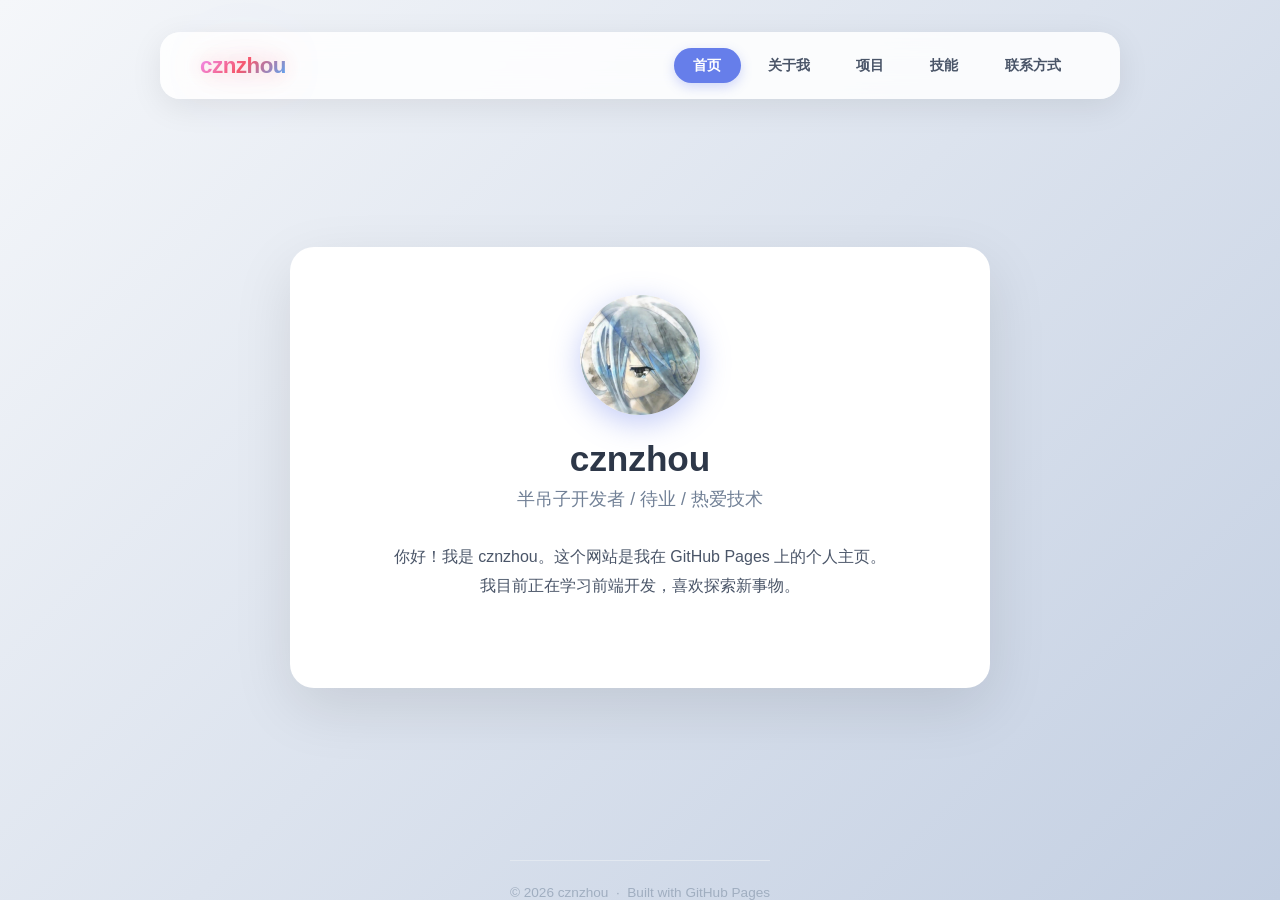
<file: index.html>
<!--
Copyright 2026 cznzhou

Licensed under the Apache License, Version 2.0 (the "License");
you may not use this file except in compliance with the License.
You may obtain a copy of the License at

    http://www.apache.org/licenses/LICENSE-2.0

Unless required by applicable law or agreed to in writing, software
distributed under the License is distributed on an "AS IS" BASIS,
WITHOUT WARRANTIES OR CONDITIONS OF ANY KIND, either express or implied.
See the License for the specific language governing permissions and
limitations under the License.
-->
<!doctype html>
<html lang="zh-CN">
  <head>
    <meta charset="UTF-8" />
    <meta name="viewport" content="width=device-width, initial-scale=1.0" />
    <meta name="description" content="cznzhou 的个人主页 — 半吊子开发者，热爱技术，探索前端开发与网络技术。">
    <meta property="og:title" content="cznzhou - 个人主页">
    <meta property="og:description" content="半吊子开发者，热爱技术，探索前端开发与网络技术。">
    <meta property="og:type" content="website">
    <meta property="og:url" content="https://cznzhou.github.io/">
    <meta property="og:image" content="https://cznzhou.github.io/assets/images/avatar.jpg">
    <title>cznzhou - 个人主页</title>

    <!-- ========== 标准 favicon ========== -->
    <link rel="icon" type="image/x-icon" href="assets/favicon/favicon.ico">
    <link rel="icon" type="image/png" sizes="16x16" href="assets/favicon/favicon-16x16.png">
    <link rel="icon" type="image/png" sizes="32x32" href="assets/favicon/favicon-32x32.png">

    <!-- ========== Apple Touch Icon（手机主屏幕） ========== -->
    <link rel="apple-touch-icon" sizes="180x180" href="assets/favicon/apple-touch-icon.png">

    <!-- 外部样式表 -->
    <link rel="stylesheet" href="assets/css/style.css" />
  </head>
  <body>
    <a class="skip-link" href="#content">跳到主要内容</a>
    <div id="header-container">
      <noscript>
        <header id="header">
          <a id="logo" href="index.html">cznzhou</a>
          <nav id="nav">
            <a href="index.html" class="active" aria-current="page">首页</a>
            <a href="assets/forme.html">关于我</a>
            <a href="assets/projects.html">项目</a>
            <a href="assets/skills.html">技能</a>
            <a href="assets/contact.html">联系方式</a>
          </nav>
        </header>
      </noscript>
    </div>

    <div id="content">
      <div class="card">
        <!-- 头像 -->
        <img src="assets/images/avatar.jpg" alt="cznzhou 的头像" class="avatar" />
        <h1>cznzhou</h1>
        <p class="subtitle">半吊子开发者 / 待业 / 热爱技术</p>
        <p class="bio">
          你好！我是 cznzhou。这个网站是我在 GitHub Pages 上的个人主页。<br />
          我目前正在学习前端开发，喜欢探索新事物。<br />
        </p>
      </div>
    </div>

    <footer class="footer">
      &copy; <span id="year"></span> cznzhou &nbsp;·&nbsp; Built with GitHub Pages
    </footer>
    <script src="assets/js/script.js"></script>
  </body>
</html>
</file>
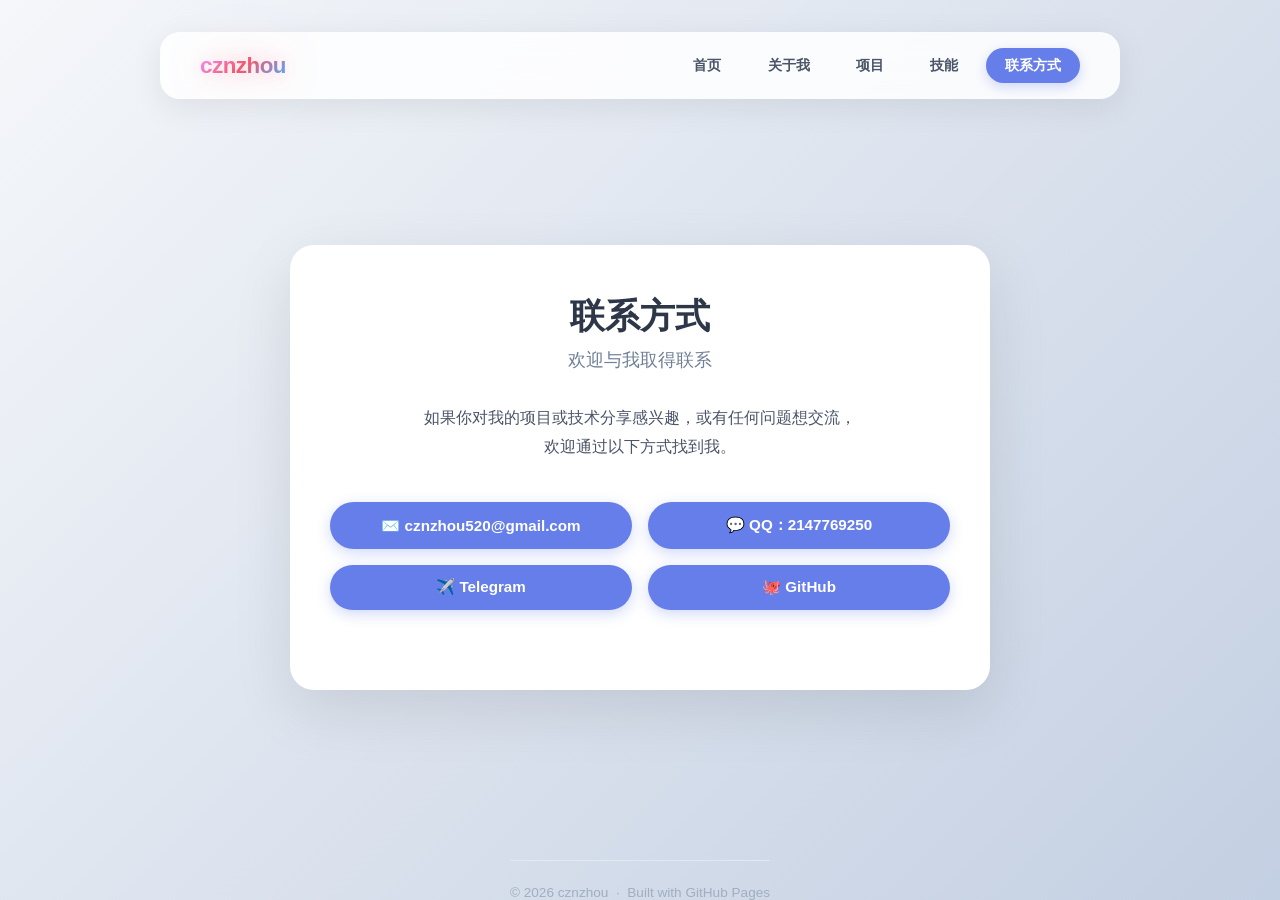
<file: assets/contact.html>
<!--
Copyright 2026 cznzhou

Licensed under the Apache License, Version 2.0 (the "License");
you may not use this file except in compliance with the License.
You may obtain a copy of the License at

    http://www.apache.org/licenses/LICENSE-2.0

Unless required by applicable law or agreed to in writing, software
distributed under the License is distributed on an "AS IS" BASIS,
WITHOUT WARRANTIES OR CONDITIONS OF ANY KIND, either express or implied.
See the License for the specific language governing permissions and
limitations under the License.
-->
<!doctype html>
<html lang="zh-CN">
  <head>
    <meta charset="UTF-8" />
    <meta name="viewport" content="width=device-width, initial-scale=1.0" />
    <meta name="description" content="联系 cznzhou — 邮件、QQ、Telegram、GitHub。">
    <meta property="og:title" content="联系方式 - cznzhou">
    <meta property="og:description" content="通过邮件、QQ、Telegram、GitHub 联系我。">
    <meta property="og:type" content="website">
    <meta property="og:url" content="https://cznzhou.github.io/assets/contact.html">
    <meta property="og:image" content="https://cznzhou.github.io/assets/images/avatar.jpg">
    <title>cznzhou - 联系方式</title>

    <!-- ========== 标准 favicon ========== -->
    <link rel="icon" type="image/x-icon" href="../assets/favicon/favicon.ico">
    <link rel="icon" type="image/png" sizes="16x16" href="../assets/favicon/favicon-16x16.png">
    <link rel="icon" type="image/png" sizes="32x32" href="../assets/favicon/favicon-32x32.png">

    <!-- ========== Apple Touch Icon（手机主屏幕） ========== -->
    <link rel="apple-touch-icon" sizes="180x180" href="../assets/favicon/apple-touch-icon.png">

    <link rel="stylesheet" href="../assets/css/style.css" />
    <style>
      .contact-links {
        display: grid;
        grid-template-columns: 1fr 1fr;
        gap: 1rem;
        margin-bottom: 2rem;
      }
      .contact-links a,
      .contact-links button {
        justify-content: center;
      }
      @media (max-width: 600px) {
        .contact-links {
          grid-template-columns: 1fr;
        }
      }
    </style>
  </head>
  <body>
    <a class="skip-link" href="#content">跳到主要内容</a>
    <div id="header-container">
      <noscript>
        <header id="header">
          <a id="logo" href="../index.html">cznzhou</a>
          <nav id="nav">
            <a href="../index.html">首页</a>
            <a href="../assets/forme.html">关于我</a>
            <a href="../assets/projects.html">项目</a>
            <a href="../assets/skills.html">技能</a>
            <a href="../assets/contact.html" class="active" aria-current="page">联系方式</a>
          </nav>
        </header>
      </noscript>
    </div>

    <div id="content">
      <div class="card">
        <h1>联系方式</h1>
        <p class="subtitle">欢迎与我取得联系</p>

        <p class="bio">
          如果你对我的项目或技术分享感兴趣，或有任何问题想交流，<br />
          欢迎通过以下方式找到我。
        </p>

        <div class="links contact-links">
          <button type="button" class="primary" data-clipboard-text="cznzhou520@gmail.com">
            ✉️ cznzhou520@gmail.com
          </button>
          <button type="button" class="primary" data-clipboard-text="2147769250">
            💬 QQ：2147769250
          </button>
          <a href="https://t.me/cznzhou" target="_blank" rel="noopener noreferrer" class="primary"
            >✈️ Telegram</a
          >
          <a href="https://github.com/cznzhou" target="_blank" rel="noopener noreferrer" class="primary"
            >🐙 GitHub</a
          >
        </div>
      </div>
    </div>

    <footer class="footer">
      &copy; <span id="year"></span> cznzhou &nbsp;·&nbsp; Built with GitHub Pages
    </footer>

    <div id="toast" class="toast">已复制</div>
    <script src="../assets/js/script.js"></script>
  </body>
</html>
</file>
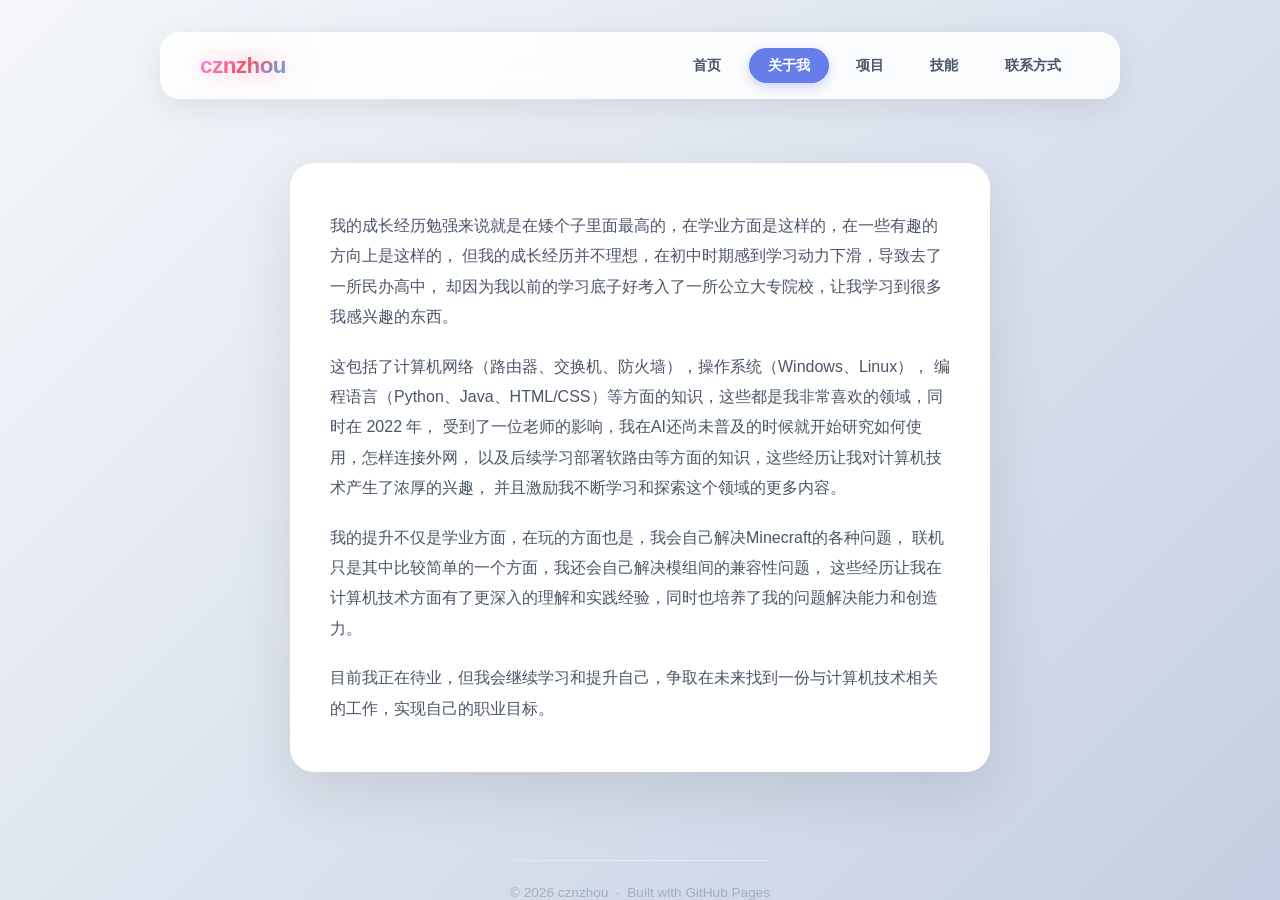
<file: assets/forme.html>
<!--
Copyright 2026 cznzhou

Licensed under the Apache License, Version 2.0 (the "License");
you may not use this file except in compliance with the License.
You may obtain a copy of the License at

    http://www.apache.org/licenses/LICENSE-2.0

Unless required by applicable law or agreed to in writing, software
distributed under the License is distributed on an "AS IS" BASIS,
WITHOUT WARRANTIES OR CONDITIONS OF ANY KIND, either express or implied.
See the License for the specific language governing permissions and
limitations under the License.
-->
<!doctype html>
<html lang="zh-CN">
  <head>
    <meta charset="UTF-8" />
    <meta name="viewport" content="width=device-width, initial-scale=1.0" />
    <meta name="description" content="cznzhou 的成长经历 — 从计算机网络到前端开发的学习之路。">
    <meta property="og:title" content="关于我 - cznzhou">
    <meta property="og:description" content="从计算机网络到前端开发的成长经历。">
    <meta property="og:type" content="profile">
    <meta property="og:url" content="https://cznzhou.github.io/assets/forme.html">
    <meta property="og:image" content="https://cznzhou.github.io/assets/images/avatar.jpg">
    <title>cznzhou - 关于我</title>

    <!-- ========== 标准 favicon ========== -->
    <link rel="icon" type="image/x-icon" href="../assets/favicon/favicon.ico">
    <link rel="icon" type="image/png" sizes="16x16" href="../assets/favicon/favicon-16x16.png">
    <link rel="icon" type="image/png" sizes="32x32" href="../assets/favicon/favicon-32x32.png">

    <!-- ========== Apple Touch Icon（手机主屏幕） ========== -->
    <link rel="apple-touch-icon" sizes="180x180" href="../assets/favicon/apple-touch-icon.png">

    <!-- 外部样式表 -->
    <link rel="stylesheet" href="../assets/css/style.css" />
  </head>
  <body>
    <a class="skip-link" href="#content">跳到主要内容</a>
    <div id="header-container">
      <noscript>
        <header id="header">
          <a id="logo" href="../index.html">cznzhou</a>
          <nav id="nav">
            <a href="../index.html">首页</a>
            <a href="../assets/forme.html" class="active" aria-current="page">关于我</a>
            <a href="../assets/projects.html">项目</a>
            <a href="../assets/skills.html">技能</a>
            <a href="../assets/contact.html">联系方式</a>
          </nav>
        </header>
      </noscript>
    </div>

    <div id="content">
      <div class="article-card">
        <p>
          我的成长经历勉强来说就是在矮个子里面最高的，在学业方面是这样的，在一些有趣的方向上是这样的，
          但我的成长经历并不理想，在初中时期感到学习动力下滑，导致去了一所民办高中，
          却因为我以前的学习底子好考入了一所公立大专院校，让我学习到很多我感兴趣的东西。
        </p>
        <p>
          这包括了计算机网络（路由器、交换机、防火墙），操作系统（Windows、Linux），
          编程语言（Python、Java、HTML/CSS）等方面的知识，这些都是我非常喜欢的领域，同时在 2022 年，
          受到了一位老师的影响，我在AI还尚未普及的时候就开始研究如何使用，怎样连接外网，
          以及后续学习部署软路由等方面的知识，这些经历让我对计算机技术产生了浓厚的兴趣，
          并且激励我不断学习和探索这个领域的更多内容。
        </p>
        <p>
          我的提升不仅是学业方面，在玩的方面也是，我会自己解决Minecraft的各种问题，
          联机只是其中比较简单的一个方面，我还会自己解决模组间的兼容性问题，
          这些经历让我在计算机技术方面有了更深入的理解和实践经验，同时也培养了我的问题解决能力和创造力。
        </p>
        <p>
          目前我正在待业，但我会继续学习和提升自己，争取在未来找到一份与计算机技术相关的工作，实现自己的职业目标。
        </p>
      </div>
    </div>

    <footer class="footer">
      &copy; <span id="year"></span> cznzhou &nbsp;·&nbsp; Built with GitHub Pages
    </footer>

    <script src="../assets/js/script.js"></script>
  </body>
</html>
</file>
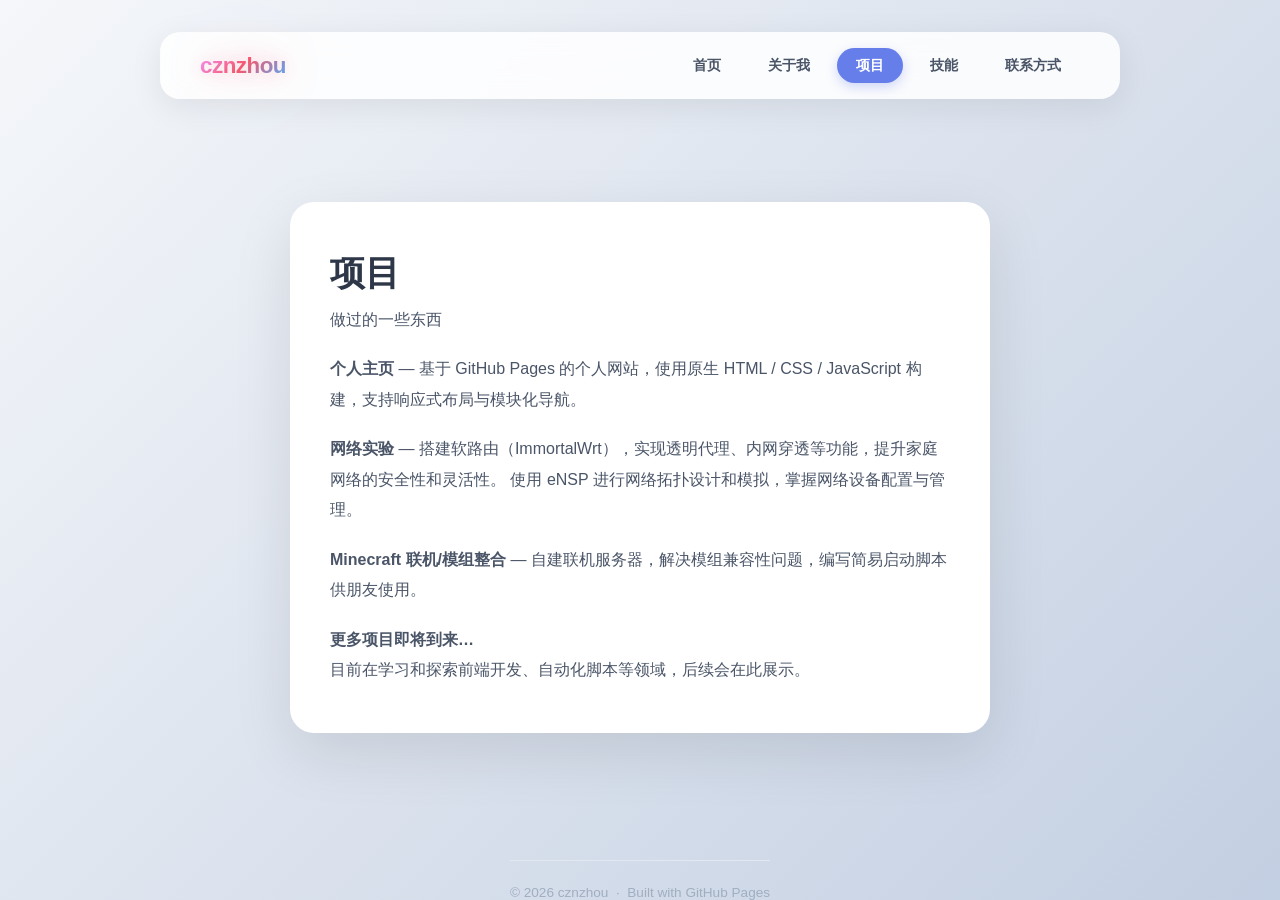
<file: assets/projects.html>
<!--
Copyright 2026 cznzhou

Licensed under the Apache License, Version 2.0 (the "License");
you may not use this file except in compliance with the License.
You may obtain a copy of the License at

    http://www.apache.org/licenses/LICENSE-2.0

Unless required by applicable law or agreed to in writing, software
distributed under the License is distributed on an "AS IS" BASIS,
WITHOUT WARRANTIES OR CONDITIONS OF ANY KIND, either express or implied.
See the License for the specific language governing permissions and
limitations under the License.
-->
<!doctype html>
<html lang="zh-CN">
  <head>
    <meta charset="UTF-8" />
    <meta name="viewport" content="width=device-width, initial-scale=1.0" />
    <meta name="description" content="cznzhou 的项目展示 — 个人主页、网络实验、Minecraft 联机等。">
    <meta property="og:title" content="项目 - cznzhou">
    <meta property="og:description" content="个人主页、网络实验、Minecraft 联机等项目展示。">
    <meta property="og:type" content="website">
    <meta property="og:url" content="https://cznzhou.github.io/assets/projects.html">
    <meta property="og:image" content="https://cznzhou.github.io/assets/images/avatar.jpg">
    <title>cznzhou - 项目</title>

    <!-- ========== 标准 favicon ========== -->
    <link rel="icon" type="image/x-icon" href="../assets/favicon/favicon.ico">
    <link rel="icon" type="image/png" sizes="16x16" href="../assets/favicon/favicon-16x16.png">
    <link rel="icon" type="image/png" sizes="32x32" href="../assets/favicon/favicon-32x32.png">

    <!-- ========== Apple Touch Icon（手机主屏幕） ========== -->
    <link rel="apple-touch-icon" sizes="180x180" href="../assets/favicon/apple-touch-icon.png">

    <!-- 外部样式表 -->
    <link rel="stylesheet" href="../assets/css/style.css" />
  </head>
  <body>
    <a class="skip-link" href="#content">跳到主要内容</a>
    <div id="header-container">
      <noscript>
        <header id="header">
          <a id="logo" href="../index.html">cznzhou</a>
          <nav id="nav">
            <a href="../index.html">首页</a>
            <a href="../assets/forme.html">关于我</a>
            <a href="../assets/projects.html" class="active" aria-current="page">项目</a>
            <a href="../assets/skills.html">技能</a>
            <a href="../assets/contact.html">联系方式</a>
          </nav>
        </header>
      </noscript>
    </div>

    <div id="content">
      <div class="article-card">
        <h1>项目</h1>
        <p class="subtitle">做过的一些东西</p>

        <p>
          <strong>个人主页</strong> — 基于 GitHub Pages 的个人网站，使用原生
          HTML / CSS / JavaScript 构建，支持响应式布局与模块化导航。
        </p>
        <p>
          <strong>网络实验</strong> —
          搭建软路由（ImmortalWrt），实现透明代理、内网穿透等功能，提升家庭网络的安全性和灵活性。
          使用 eNSP 进行网络拓扑设计和模拟，掌握网络设备配置与管理。
        </p>
        <p>
          <strong>Minecraft 联机/模组整合</strong> —
          自建联机服务器，解决模组兼容性问题，编写简易启动脚本供朋友使用。
        </p>
        <p>
          <strong>更多项目即将到来…</strong><br />
          目前在学习和探索前端开发、自动化脚本等领域，后续会在此展示。
        </p>
      </div>
    </div>

    <footer class="footer">
      &copy; <span id="year"></span> cznzhou &nbsp;·&nbsp; Built with GitHub Pages
    </footer>

    <script src="../assets/js/script.js"></script>
  </body>
</html>
</file>
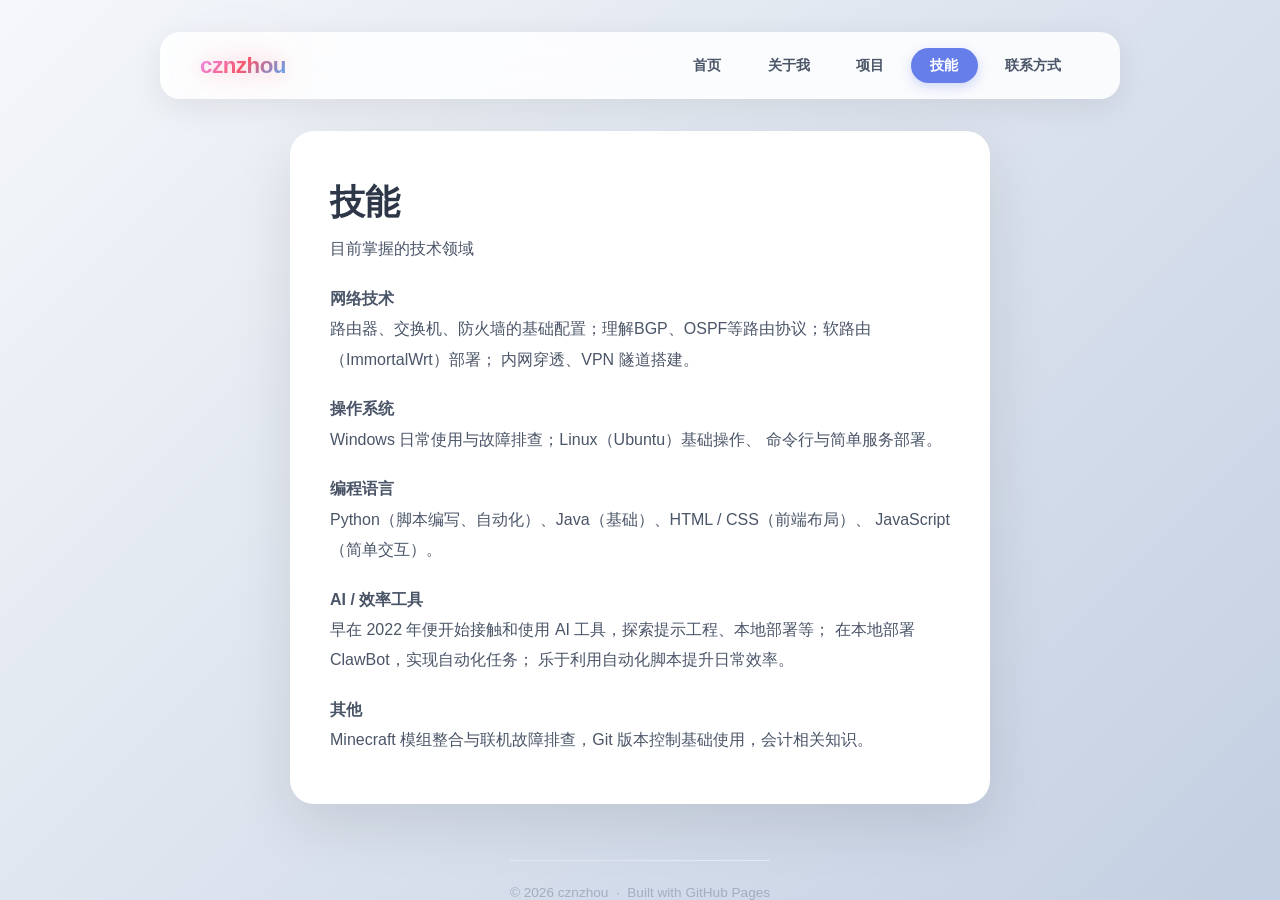
<file: assets/skills.html>
<!--
Copyright 2026 cznzhou

Licensed under the Apache License, Version 2.0 (the "License");
you may not use this file except in compliance with the License.
You may obtain a copy of the License at

    http://www.apache.org/licenses/LICENSE-2.0

Unless required by applicable law or agreed to in writing, software
distributed under the License is distributed on an "AS IS" BASIS,
WITHOUT WARRANTIES OR CONDITIONS OF ANY KIND, either express or implied.
See the License for the specific language governing permissions and
limitations under the License.
-->
<!doctype html>
<html lang="zh-CN">
  <head>
    <meta charset="UTF-8" />
    <meta name="viewport" content="width=device-width, initial-scale=1.0" />
    <meta name="description" content="cznzhou 的技能 — 网络技术、操作系统、编程语言、AI 工具。">
    <meta property="og:title" content="技能 - cznzhou">
    <meta property="og:description" content="网络技术、操作系统、编程语言、AI 工具。">
    <meta property="og:type" content="website">
    <meta property="og:url" content="https://cznzhou.github.io/assets/skills.html">
    <meta property="og:image" content="https://cznzhou.github.io/assets/images/avatar.jpg">
    <title>cznzhou - 技能</title>

    <!-- ========== 标准 favicon ========== -->
    <link rel="icon" type="image/x-icon" href="../assets/favicon/favicon.ico">
    <link rel="icon" type="image/png" sizes="16x16" href="../assets/favicon/favicon-16x16.png">
    <link rel="icon" type="image/png" sizes="32x32" href="../assets/favicon/favicon-32x32.png">

    <!-- ========== Apple Touch Icon（手机主屏幕） ========== -->
    <link rel="apple-touch-icon" sizes="180x180" href="../assets/favicon/apple-touch-icon.png">

    <!-- 外部样式表 -->
    <link rel="stylesheet" href="../assets/css/style.css" />
  </head>
  <body>
    <a class="skip-link" href="#content">跳到主要内容</a>
    <div id="header-container">
      <noscript>
        <header id="header">
          <a id="logo" href="../index.html">cznzhou</a>
          <nav id="nav">
            <a href="../index.html">首页</a>
            <a href="../assets/forme.html">关于我</a>
            <a href="../assets/projects.html">项目</a>
            <a href="../assets/skills.html" class="active" aria-current="page">技能</a>
            <a href="../assets/contact.html">联系方式</a>
          </nav>
        </header>
      </noscript>
    </div>

    <div id="content">
      <div class="article-card">
        <h1>技能</h1>
        <p class="subtitle">目前掌握的技术领域</p>

        <p>
          <strong>网络技术</strong><br />
          路由器、交换机、防火墙的基础配置；理解BGP、OSPF等路由协议；软路由（ImmortalWrt）部署；
          内网穿透、VPN 隧道搭建。
        </p>
        <p>
          <strong>操作系统</strong><br />
          Windows 日常使用与故障排查；Linux（Ubuntu）基础操作、
          命令行与简单服务部署。
        </p>
        <p>
          <strong>编程语言</strong><br />
          Python（脚本编写、自动化）、Java（基础）、HTML / CSS（前端布局）、
          JavaScript（简单交互）。
        </p>
        <p>
          <strong>AI / 效率工具</strong><br />
          早在 2022 年便开始接触和使用 AI 工具，探索提示工程、本地部署等；
          在本地部署 ClawBot，实现自动化任务；
          乐于利用自动化脚本提升日常效率。
        </p>
        <p>
          <strong>其他</strong><br />
          Minecraft 模组整合与联机故障排查，Git 版本控制基础使用，会计相关知识。
        </p>
      </div>
    </div>

    <footer class="footer">
      &copy; <span id="year"></span> cznzhou &nbsp;·&nbsp; Built with GitHub Pages
    </footer>

    <script src="../assets/js/script.js"></script>
  </body>
</html>
</file>
<file: assets/css/style.css>
/*
Copyright 2026 cznzhou

Licensed under the Apache License, Version 2.0 (the "License");
you may not use this file except in compliance with the License.
You may obtain a copy of the License at

    http://www.apache.org/licenses/LICENSE-2.0

Unless required by applicable law or agreed to in writing, software
distributed under the License is distributed on an "AS IS" BASIS,
WITHOUT WARRANTIES OR CONDITIONS OF ANY KIND, either express or implied.
See the License for the specific language governing permissions and
limitations under the License.
*/
:root {
  --primary: #667eea;
  --background: #f5f7fa;
}
* {
    margin: 0;
    padding: 0;
    box-sizing: border-box;
}

body {
    font-family: -apple-system, BlinkMacSystemFont, 'Segoe UI', Roboto, 'PingFang SC', 'Microsoft YaHei', sans-serif;
    background: linear-gradient(135deg, var(--background) 0%, #c3cfe2 100%);
    min-height: 100vh;   /* 旧浏览器回退 */
    min-height: 100dvh;  /* 移动端地址栏伸缩不跳动 */
    display: flex;
    flex-direction: column;
    align-items: center;
    padding: 0;
    color: #333;
}

/* ========== 无障碍：跳过导航链接 ========== */
.skip-link {
    position: absolute;
    left: -9999px;
    top: 0;
    z-index: 1000;
    padding: 0.6rem 1.2rem;
    background: var(--primary);
    color: #fff;
    border-radius: 0 0 8px 0;
    text-decoration: none;
    font-weight: 600;
}

.skip-link:focus {
    left: 0;
}

/* ========== 导航栏 ========== */
#header {
    width: clamp(320px, 75vw, 1200px);  /* 自适应，手机不低于 320px，桌面最大 1200px */
    min-width: 0;                       /* 移除原 700px 限制，交给 clamp 控制 */
    margin-top: 2rem;
    padding: 1rem 2.5rem;
    background: rgba(255, 255, 255, 0.85);
    backdrop-filter: blur(12px);
    -webkit-backdrop-filter: blur(12px);
    border-radius: 20px;
    box-shadow: 0 8px 32px rgba(0, 0, 0, 0.08);
    display: flex;
    justify-content: space-between;
    align-items: center;
    transition: transform 0.3s ease;
}

#header:hover {
    transform: translateY(-2px);
}

#logo {
    font-size: 1.4rem;
    font-weight: 700;
    text-decoration: none;
    letter-spacing: -0.5px;
    background: linear-gradient(135deg, #f093fb 0%, #f5576c 50%, #4facfe 100%);
    background-clip: text;
    -webkit-background-clip: text;
    -webkit-text-fill-color: transparent;
    filter: drop-shadow(0 0 10px rgba(245, 87, 108, 0.3))
            drop-shadow(0 0 20px rgba(245, 87, 108, 0.15))
            drop-shadow(0 0 40px rgba(79, 172, 254, 0.1));
    transition: filter 0.4s ease, transform 0.4s ease;
    display: inline-block;
}

#logo:hover {
    transform: scale(1.05);
    filter: drop-shadow(0 0 15px rgba(245, 87, 108, 0.5))
            drop-shadow(0 0 30px rgba(245, 87, 108, 0.3))
            drop-shadow(0 0 60px rgba(79, 172, 254, 0.2));
}

#nav {
    display: flex;
    gap: 0.5rem;
}

#nav a {
    display: inline-block;
    padding: 0.5rem 1.2rem;
    border-radius: 50px;
    text-decoration: none;
    font-weight: 600;
    font-size: 0.9rem;
    color: #4a5568;
    transition: all 0.2s ease;
}

#nav a:hover {
    background: rgba(102, 126, 234, 0.1);
    color: var(--primary);
}

#nav a.active {
    background: var(--primary);
    color: #fff;
    box-shadow: 0 4px 12px rgba(102, 126, 234, 0.3);
}

/* ========== 页面内容容器 ========== */
#content {
    width: 100%;
    max-width: 700px;
    margin: 1.5rem auto 2rem;
    flex: 1;
    display: flex;
    flex-direction: column;
    justify-content: center;
}

/* ========== 卡片容器（首页/联络页等） ========== */
.card {
    background: white;
    border-radius: 24px;
    box-shadow: 0 20px 60px rgba(0, 0, 0, 0.1);
    width: 100%;
    padding: 3rem 2.5rem;
    text-align: center;
    transition: transform 0.3s ease;
    max-width: 100%;      /* 防溢出 */
    overflow: hidden;     /* 防溢出 */
}

.card:hover {
    transform: translateY(-5px);
}

/* ========== 文章卡片（关于我/项目页等） ========== */
.article-card {
    background: white;
    border-radius: 24px;
    box-shadow: 0 20px 60px rgba(0, 0, 0, 0.1);
    width: 100%;
    padding: 3rem 2.5rem;
    transition: transform 0.3s ease;
    max-width: 100%;      /* 防溢出 */
    overflow: hidden;     /* 防溢出 */
}

.article-card:hover {
    transform: translateY(-5px);
}

.article-card p {
    font-size: 1rem;
    line-height: 1.9;
    color: #4a5568;
    margin-bottom: 1.2rem;
    text-align: left;
}

.article-card p:last-child {
    margin-bottom: 0;
}

/* 头像（支持 <img> 标签） */
.avatar {
    width: 120px;
    height: 120px;
    border-radius: 50%;
    object-fit: cover;
    display: block;
    margin: 0 auto 1.5rem;
    box-shadow: 0 8px 30px rgba(102, 126, 234, 0.4);
}

/* 标题 */
h1 {
    font-size: 2.2rem;
    font-weight: 700;
    margin-bottom: 0.5rem;
    color: #2d3748;
}

.subtitle {
    font-size: 1.1rem;
    color: #718096;
    margin-bottom: 2rem;
    font-weight: 400;
}

/* 个人简介 */
.bio {
    font-size: 1rem;
    line-height: 1.8;
    color: #4a5568;
    margin-bottom: 2.5rem;
    padding: 0 0.5rem;
}

/* 链接按钮区域 */
.links {
    display: flex;
    flex-wrap: wrap;
    justify-content: center;
    gap: 1rem;
    margin-bottom: 2rem;
}

.links a,
.links button {
    display: inline-flex;
    align-items: center;
    gap: 0.5rem;
    padding: 0.7rem 1.8rem;
    border-radius: 50px;
    text-decoration: none;
    font-weight: 600;
    font-size: 0.95rem;
    transition: all 0.2s ease;
    border: 2px solid transparent;
    font-family: inherit;
    cursor: pointer;
}

.links a.primary,
.links button.primary {
    background: var(--primary);
    color: white;
    box-shadow: 0 4px 14px rgba(102, 126, 234, 0.3);
}

.links a.primary:hover,
.links button.primary:hover {
    background: #5a6fd6;
    transform: scale(1.05);
}

/* 底部 */
.footer {
    font-size: 0.85rem;
    color: #a0aec0;
    border-top: 1px solid #e2e8f0;
    padding-top: 1.5rem;
    margin-top: 1rem;
    text-align: center;
}

.footer a {
    color: var(--primary);
    text-decoration: none;
}

/* Toast 提示 - 右下角弹出 */
.toast {
    position: fixed;
    bottom: 30px;
    right: 30px;
    background: #323232;
    color: #fff;
    padding: 12px 24px;
    border-radius: 8px;
    font-size: 0.95rem;
    font-weight: 500;
    box-shadow: 0 4px 14px rgba(0, 0, 0, 0.15);
    opacity: 0;
    transform: translateY(20px);
    transition: all 0.3s ease;
    pointer-events: none;
    z-index: 999;
}

.toast.show {
    opacity: 1;
    transform: translateY(0);
}

/* ========== 响应式适配 ========== */
@media (max-width: 600px) {
    body {
        padding: 1rem;
    }

    #header {
        width: 100% !important;   /* 占满屏幕宽度 */
        min-width: 0 !important;  /* 移除 700px 限制 */
        padding: 1rem 1.5rem;
        margin-top: 1rem;
        border-radius: 16px;
        flex-wrap: wrap;          /* 允许换行 */
        gap: 0.8rem;
    }

    #logo {
        font-size: 1.2rem;
    }

    #nav {
        flex-wrap: wrap;
        justify-content: center;
        gap: 0.3rem;
    }

    #nav a {
        font-size: 0.85rem;
        padding: 0.4rem 1rem;
    }

    .card,
    .article-card {
        padding: 2rem 1.5rem;
    }

    h1 {
        font-size: 1.8rem;
    }
    .avatar {
        width: 100px;
        height: 100px;
    }
    .links a,
    .links button {
        width: 100%;
        justify-content: center;
    }

    .toast {
        bottom: 20px;
        right: 20px;
        left: 20px;
        text-align: center;
    }
}

/* ========== 无障碍：减少动效（尊重系统设置） ========== */
@media (prefers-reduced-motion: reduce) {
    *,
    *::before,
    *::after {
        animation-duration: 0.01ms !important;
        animation-iteration-count: 1 !important;
        transition-duration: 0.01ms !important;
        scroll-behavior: auto !important;
    }
}
</file>
